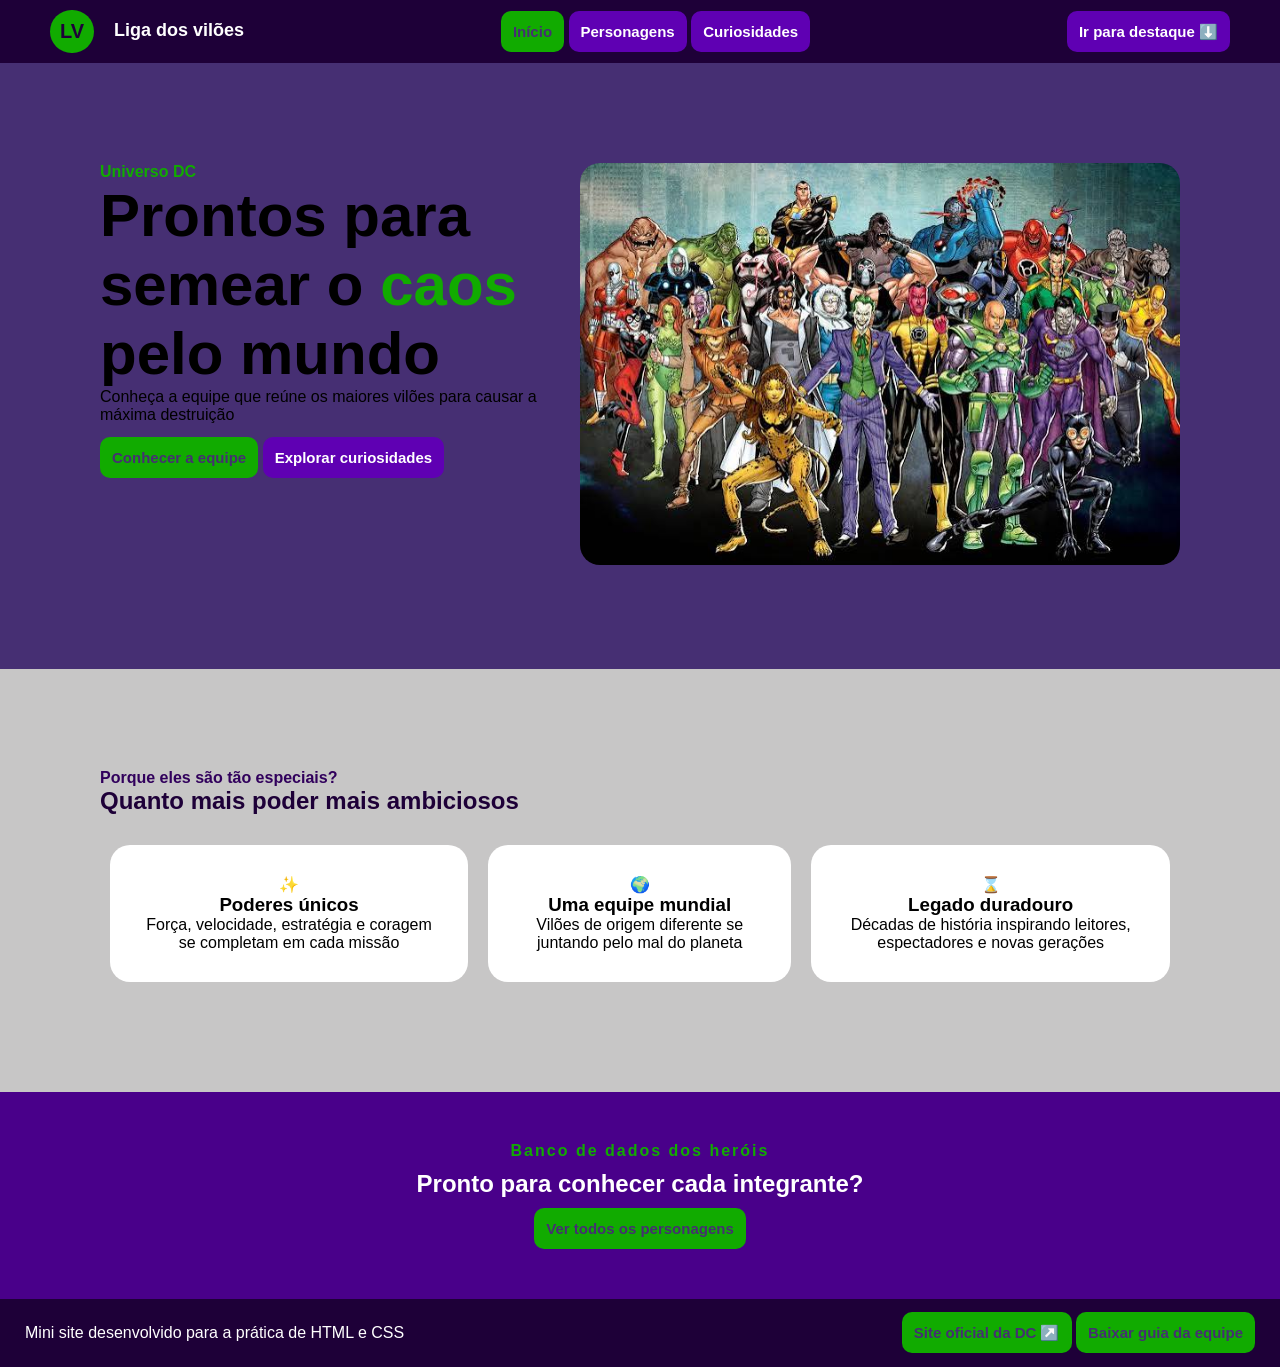
<file: index.html>
<!DOCTYPE html>
<html lang="pt-br">
    <head>
        <meta charset="UTF-8">
        <link rel="stylesheet" href="css/style.css">
        <title>Liga dos vilões</title>
    </head>
    <body>
        <header>
            <section id="titulo_header">
                <p><strong>LV</strong></p>
                <h1>Liga dos vilões</h1>
            </section>
            <section id="opcoes_header">
                <a href="index.html" class="botao_verde">Início</a>
                <a href="pages/personagens.html" class="botao_claro">Personagens</a>
                <a href="pages/curiosidades.html" class="botao_claro">Curiosidades</a>
            </section>
            <section>
                <a href="#main3" class="botao_claro">Ir para destaque ⬇️</a>
            </section>
        </header>
        <main>
            <section id="main1">
                <section id="texto_main1">
                    <article>
                        <p><strong><span class="verde">Universo DC</span></strong></p>
                        <h2><strong>Prontos para semear o <span class="verde">caos</span> pelo mundo</strong></h2>
                        <p>Conheça a equipe que reúne os maiores vilões para causar a máxima destruição</p>
                    </article>
                    <article id="opcoes_main">
                        <a href="pages/personagens.html" class="botao_verde">Conhecer a equipe</a>
                        <a href="pages/curiosidades.html" class="botao_claro">Explorar curiosidades</a>
                    </article>
                </section>
                <section>
                    <img src="assets/img/viloes.png" alt="Imagem dos viloes">
                </section>
            </section>
            <section id="main2">
                <section id="main2_titulo">
                    <p><strong>Porque eles são tão especiais?</strong></p>
                    <h2>Quanto mais poder mais ambiciosos</h2>
                </section>
                <section id="quadrados">
                    <article>
                        <p>✨</p>
                        <h3><strong>Poderes únicos</strong></h3>
                        <p>Força, velocidade, estratégia e coragem se completam em cada missão</p>
                    </article>
                    <article>
                        <p>🌍</p>
                        <h3><strong>Uma equipe mundial</strong></h3>
                        <p>Vilões de origem diferente se juntando pelo mal do planeta</p>
                    </article>
                    <article>
                        <p>⌛</p>
                        <h3><strong>Legado duradouro</strong></h3>
                        <p>Décadas de história inspirando leitores, espectadores e novas gerações</p>
                    </article>
                </section>
            </section>
            <section id="main3">
                <p class="verde"><strong>Banco de dados dos heróis</strong></p>
                <h2>Pronto para conhecer cada integrante?</h2>
                <a href="pages/personagens.html" class="botao_verde">Ver todos os personagens</a>
            </section>
        </main>
        <footer>
            <section>
                <p>Mini site desenvolvido para a prática de HTML e CSS</p>
            </section>
            <section>
                <a href="https://www.dc.com/" target="_blank" class="botao_verde">Site oficial da DC ↗️</a>
                <a href="assets/files/guia.txt" download class="botao_verde">Baixar guia da equipe</a>
            </section>
        </footer>
    </body>
</html>
</file>
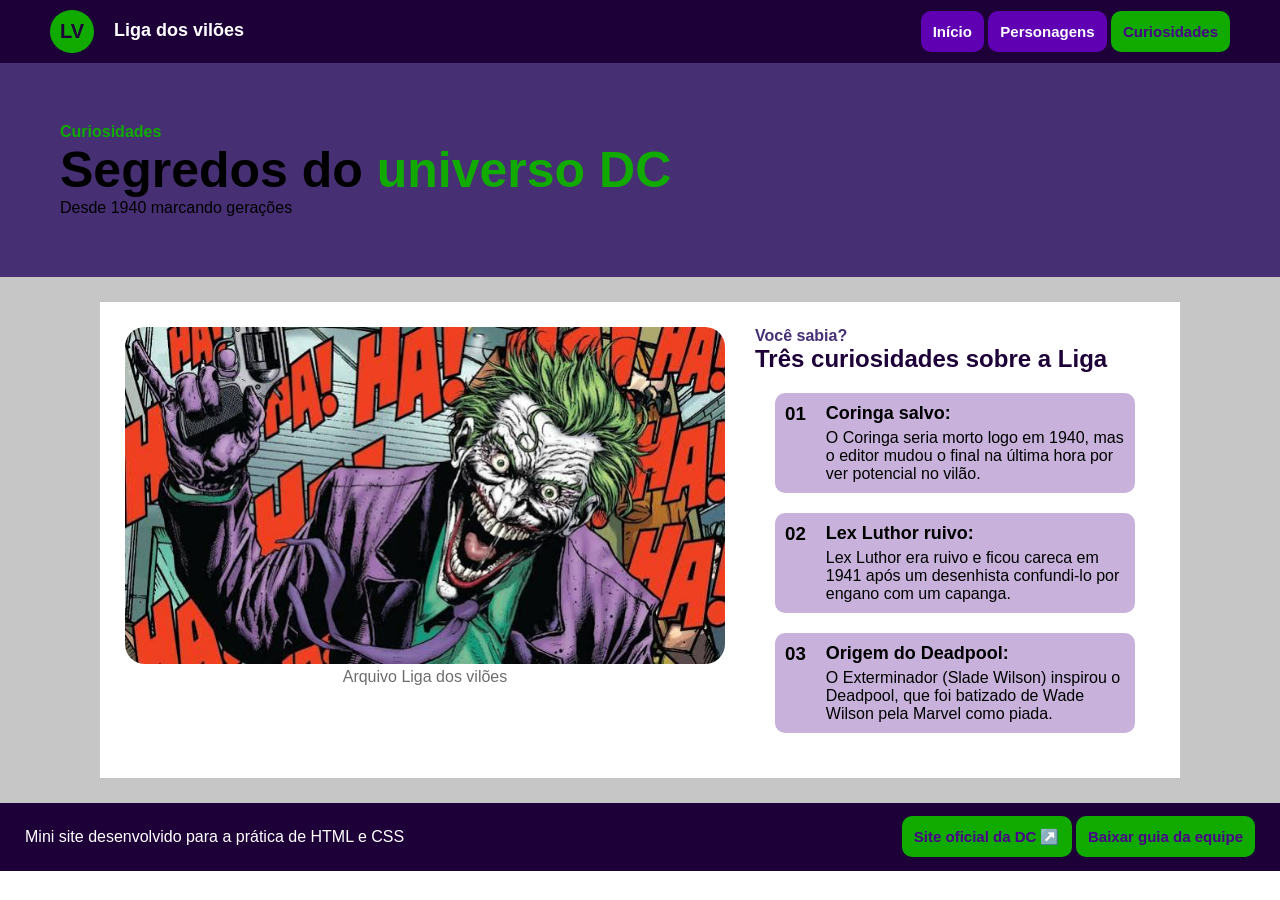
<file: pages/curiosidades.html>
<!DOCTYPE html>
<html lang="pt-br">
<head>
    <meta charset="UTF-8">
    <link rel="stylesheet" href="../css/curiosidades.css">
    <title>Personagens</title>
</head>
<body>
    <header>
        <section id="titulo_header">
            <p><strong>LV</strong></p>
            <h1>Liga dos vilões</h1>
        </section>
        <section id="opcoes_header">
            <a href="../index.html" class="botao_claro">Início</a>
            <a href="personagens.html" class="botao_claro">Personagens</a>
            <a href="curiosidades.html" class="botao_verde">Curiosidades</a>
        </section>
    </header>
    <main>
        <section id="descricao_curiosidades">
            <article>
                <p><strong><span class="verde">Curiosidades</span></strong></p>
                <h2><strong>Segredos do <span class="verde"> universo DC</span></strong></h2>
                <p>Desde 1940 marcando gerações</p>
            </article>
        </section>
        <section id="tela_curiosidades_margem">
            <section id="tela_curiosidades">
                <section id="section_imagem">
                    <img src="../assets/img/coringa2.png" alt="imagem do coringa">
                    <p>Arquivo Liga dos vilões</p>
                </section>
                <section>
                    <article id="tela_curiosidades_titulo">
                        <p><strong>Você sabia?</strong></p>
                        <h2>Três curiosidades sobre a Liga</h2>
                    </article>
                    <article>
                        <article class="curiosidade">
                            <h3>01</h3>
                            <article>
                                <h4>Coringa salvo:</h4>
                                <p>O Coringa seria morto logo em 1940, mas o editor mudou o final na última hora por ver potencial no vilão.</p>
                            </article>
                        </article>
                        <article class="curiosidade">
                            <h3>02</h3>
                            <article>
                                <h4>Lex Luthor ruivo:</h4>
                                <p>Lex Luthor era ruivo e ficou careca em 1941 após um desenhista confundi-lo por engano com um capanga.</p>
                            </article>
                        </article>
                        <article class="curiosidade">
                            <h3>03</h3>
                            <article>
                                <h4>Origem do Deadpool: </h4>
                                <p>O Exterminador (Slade Wilson) inspirou o Deadpool, que foi batizado de Wade Wilson pela Marvel como piada.</p>
                            </article>
                        </article>
                    </article>
                </section>
            </section>
        </section>
    </main>
    <footer>
        <section>
            <p>Mini site desenvolvido para a prática de HTML e CSS</p>
        </section>
        <section>
            <a href="https://www.dc.com/" target="_blank" class="botao_verde">Site oficial da DC ↗️</a>
            <a href="../assets/files/guia.txt" download class="botao_verde">Baixar guia da equipe</a>
        </section>
    </footer>
</body>
</html>
</file>
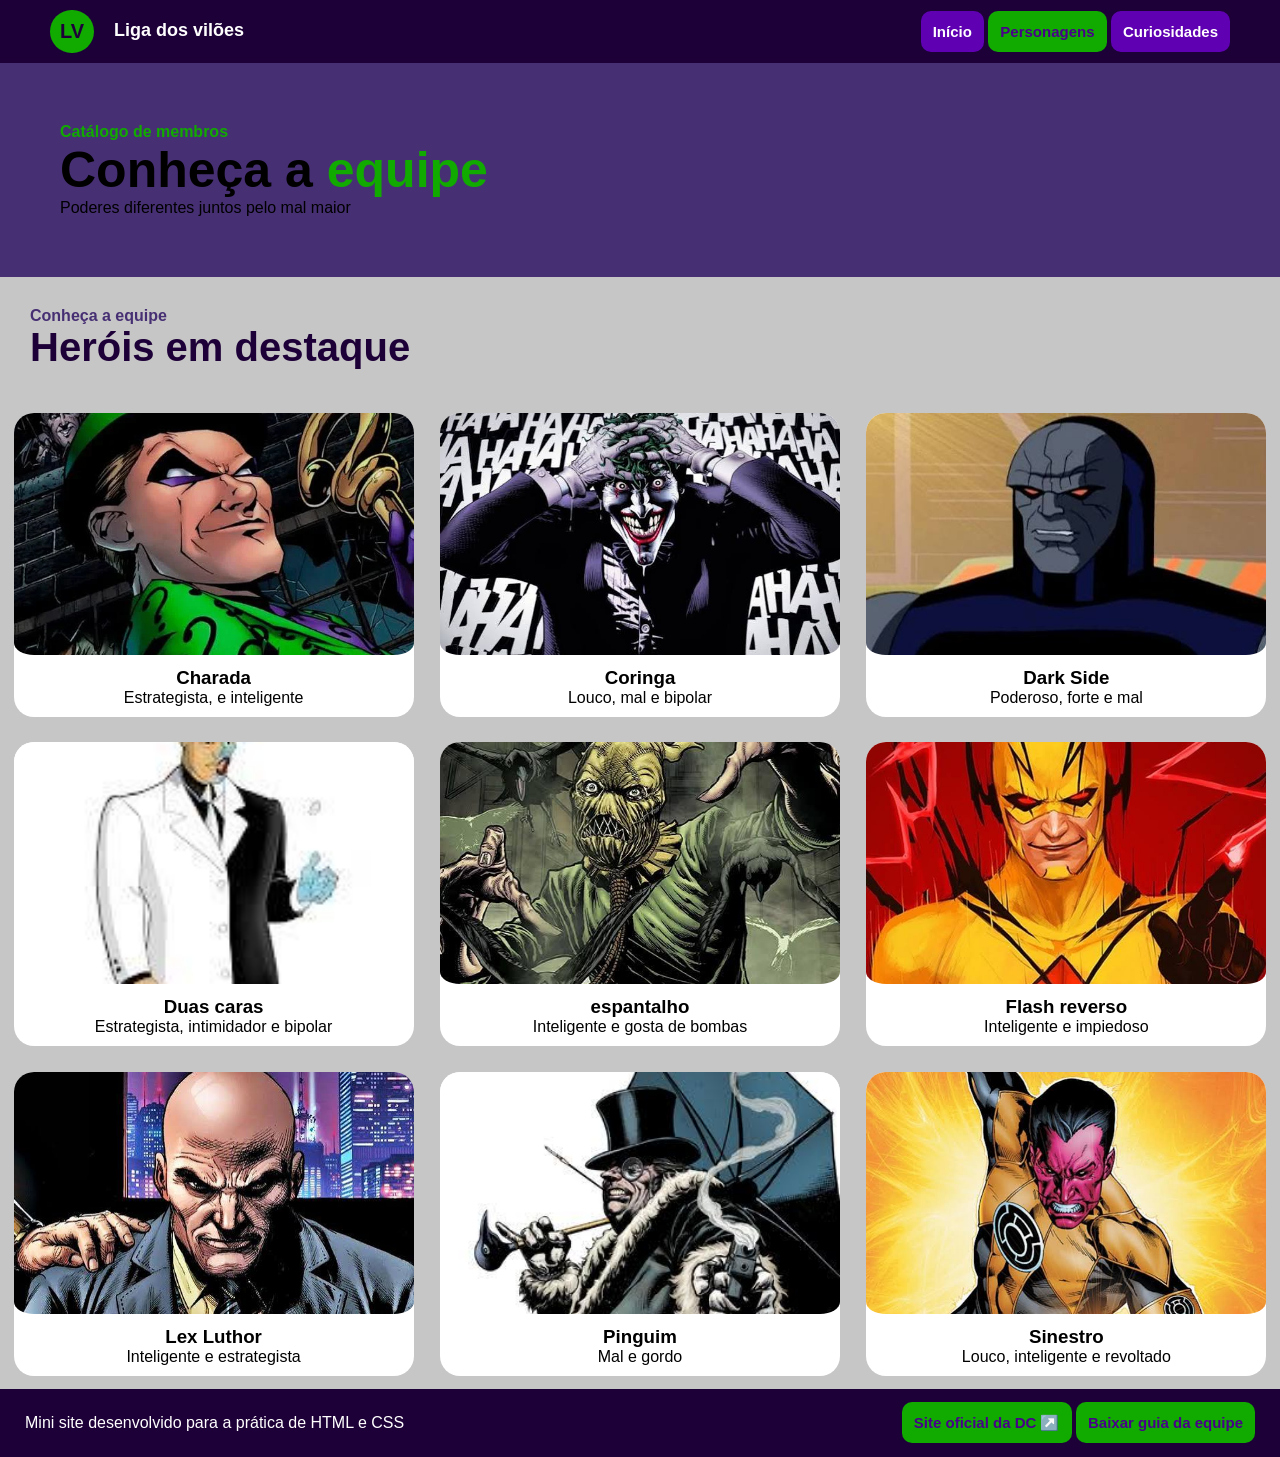
<file: pages/personagens.html>
<!DOCTYPE html>
<html lang="pt-br">
<head>
    <meta charset="UTF-8">
    <link rel="stylesheet" href="../css/personagens.css">
    <title>Personagens</title>
</head>
<body>
    <header>
        <section id="titulo_header">
            <p><strong>LV</strong></p>
            <h1>Liga dos vilões</h1>
        </section>
        <section id="opcoes_header">
            <a href="../index.html" class="botao_claro">Início</a>
            <a href="personagens.html" class="botao_verde">Personagens</a>
            <a href="curiosidades.html" class="botao_claro">Curiosidades</a>
        </section>
    </header>
    <main>
        <section id="descricao_personagens">
                    <article>
                        <p><strong><span class="verde">Catálogo de membros</span></strong></p>
                        <h2><strong>Conheça a <span class="verde">equipe</span></strong></h2>
                        <p>Poderes diferentes juntos pelo mal maior</p>
                    </article>
                </section>
        <section id="galeria">
            <section id="titulo_galeria">
                <p><strong><span class="destaque">Conheça a equipe</span></strong></p>
                <h2>Heróis em destaque</h2>
            </section>
            <section id="img-galeria">
                <article id="card">
                    <img src="../assets/img/charada.png" alt="imagem charada">
                    <h3>Charada</h3>
                    <p>Estrategista, e inteligente</p>
                </article>
                <article id="card">
                    <img src="../assets/img/coringa.png" alt="imagem coringa">
                    <h3>Coringa</h3>
                    <p>Louco, mal e bipolar</p>
                </article>
                <article id="card">
                    <img src="../assets/img/darkside.png" alt="imagem darkside">
                    <h3>Dark Side</h3>
                    <p>Poderoso, forte e mal</p>
                </article>
                <article id="card">
                    <img src="../assets/img/duasCaras.png" alt="imagem duas caras">
                    <h3>Duas caras</h3>
                    <p>Estrategista, intimidador e bipolar</p>
                </article>
                <article id="card">
                    <img src="../assets/img/espantalho.png" alt="imagem  espantalho">
                    <h3>espantalho</h3>
                    <p>Inteligente e gosta de bombas</p>
                </article>
                <article id="card">
                    <img src="../assets/img/flash.png" alt="imagem flash reverso">
                    <h3>Flash reverso</h3>
                    <p>Inteligente e impiedoso</p>
                </article>
                <article id="card">
                    <img src="../assets/img/luthor.png" alt="imagem Lex Luthor">
                    <h3>Lex Luthor</h3>
                    <p>Inteligente e estrategista</p>
                </article>
                <article id="card">
                    <img src="../assets/img/pinguim.png" alt="imagem pinguim">
                    <h3>Pinguim</h3>
                    <p>Mal e gordo</p>
                </article>
                <article id="card">
                    <img src="../assets/img/sinestro.png" alt="imagem Sinestro">
                    <h3>Sinestro</h3>
                    <p>Louco, inteligente e revoltado</p>
                </article>
            </section>
        </section>
    </main>
    <footer>
        <section>
            <p>Mini site desenvolvido para a prática de HTML e CSS</p>
        </section>
        <section>
            <a href="https://www.dc.com/" target="_blank" class="botao_verde">Site oficial da DC ↗️</a>
            <a href="../assets/files/guia.txt" download class="botao_verde">Baixar guia da equipe</a>
        </section>
    </footer>
</body>
</html>
</file>
<file: css/style.css>
* {
    margin: 0;
    padding: 0;
    box-sizing: border-box;
    font-family: 'inter', sans-serif;
}

header {
    display: flex;
    flex-direction: row;
    align-items: center;
    background-color: #1E0038;
    justify-content: space-between;
    padding: 10px;
    padding-left: 50px;
    padding-right: 50px;
    color: white;
}

header h1 {
    font-size: 18px;
    padding-top: 10px;
}

#titulo_header {
    display: flex;
    gap: 20px;
}

#titulo_header p {
    background-color: rgb(17, 171, 0);
    color: #1E0038;
    font-size: 20px;
    padding: 10px;
    border-radius: 100px
}

#main1 {
    background-color: #462f73;
    padding: 100px;
    display: flex;
    justify-content:space-between;
}

#main1 h2 {
    font-size: 60px;
}
#main1 img {
    width: 600px;
    border-radius: 20px;
}

#opcoes_main {
    margin-top: 25px;
    border-radius: 100px;
}

#main2 {
    padding: 100px;
    background-color: #c7c6c6;
}

#main2_titulo h2{
    color: #1E0038;
}

#main2_titulo p{
    color: #31005C;
}

#quadrados {
    display: flex;
    justify-content: space-between;
    margin-top: 20px
}

#quadrados article {
    background-color: white;
    padding: 30px;
    margin: 10px;
    text-align: center;
    border-radius: 20px;
}

.botao_verde {
    text-decoration: none;
    background-color:rgb(17, 171, 0);
    padding: 12px;
    border-radius: 10px;
    font-weight: bold;
    font-size: 15px;
    color: #462f73;
}

.botao_claro {
    text-decoration: none;
    background-color: #5F00B3;
    padding: 12px;
    color: white;
    border-radius: 10px;
    font-weight: bold;
    font-size: 15px;
}

.verde {
    color: rgb(17, 171, 0);
}

#main3 {
    background-color: #49008A;
    display: flex;
    flex-direction: column;
    align-items: center;
    padding: 50px;
}

#main3 h2 {
    color: white;
    margin-bottom: 10px;
    margin-top: 10px
}

#main3 p {
    letter-spacing: 2px;
}

footer {
    background-color: #1E0038;
    display: flex;
    justify-content: space-between;
    padding: 25px;
    color: white
}
</file>
<file: css/curiosidades.css>
* {
    margin: 0;
    padding: 0;
    box-sizing: border-box;
    font-family: 'inter', sans-serif;
}

header {
    display: flex;
    flex-direction: row;
    align-items: center;
    background-color: #1E0038;
    justify-content: space-between;
    padding: 10px;
    padding-left: 50px;
    padding-right: 50px;
    color: white;
}

header h1 {
    font-size: 18px;
    padding-top: 10px;
}

#titulo_header {
    display: flex;
    gap: 20px;
}

#titulo_header p {
    background-color: rgb(17, 171, 0);
    color: #1E0038;
    font-size: 20px;
    padding: 10px;
    border-radius: 100px
}

#descricao_curiosidades {
    background-color: #462f73;
    padding: 60px
}

#descricao_curiosidades h2 {
    font-size: 50px;
}

#tela_curiosidades {
    display: flex;
    justify-content: space-between;
    gap: 30px;
    padding: 25px;
    background-color: white;
}

#tela_curiosidades_margem {
    background-color: #c7c6c6;
    padding: 25px;
    padding-left: 100px;
    padding-right: 100px;
}

#tela_curiosidades img {
    width: 600px;
    border-radius: 20px;
}

#section_imagem p {
    color: #01010193;
    text-align: center;
}

#tela_curiosidades_titulo h2 {
    color: #1E0038;
}

#tela_curiosidades_titulo p {
    color: #462f73;
}


.curiosidade {
    background-color: #4a008a4d;
    border-radius: 10px;
    padding: 10px;
    display: flex;
    flex-direction: row;
    margin: 20px;
    gap: 20px;
}

.curiosidade h4 {
    font-size: 18px;
    margin-bottom: 5px;
}


footer {
    background-color: #1E0038;
    display: flex;
    justify-content: space-between;
    padding: 25px;
    color: white
}

.botao_verde {
    text-decoration: none;
    background-color:rgb(17, 171, 0);
    padding: 12px;
    border-radius: 10px;
    font-weight: bold;
    font-size: 15px;
    color:#49008A
}

.botao_claro {
    text-decoration: none;
    background-color: #5F00B3;
    padding: 12px;
    color: white;
    border-radius: 10px;
    font-weight: bold;
    font-size: 15px;
}

.verde {
    color: rgb(17, 171, 0);
}
</file>
<file: css/personagens.css>
* {
    margin: 0;
    padding: 0;
    box-sizing: border-box;
    font-family: 'inter', sans-serif;
}

header {
    display: flex;
    flex-direction: row;
    align-items: center;
    background-color: #1E0038;
    justify-content: space-between;
    padding: 10px;
    padding-left: 50px;
    padding-right: 50px;
    color: white;
}

header h1 {
    font-size: 18px;
    padding-top: 10px;
}

#titulo_header {
    display: flex;
    gap: 20px;
}

#titulo_header p {
    background-color: rgb(17, 171, 0);
    color: #1E0038;
    font-size: 20px;
    padding: 10px;
    border-radius: 100px
}

#descricao_personagens {
    background-color: #462f73;
    padding: 60px
}

#descricao_personagens h2 {
    font-size: 50px;
}

#galeria {
    background-color: #c7c6c6;
}

#titulo_galeria {
    padding: 30px;
    color:#462f73;
}

#titulo_galeria h2 {
    font-size: 40px;
    color: #1E0038;
}


#img-galeria {
    display: flex;
    flex-wrap: wrap;
    justify-content: space-evenly;
}



#card {
    background-color: #ffffff;
    margin: 1%;
    text-align: center;
    padding-bottom: 10px;
    border-radius: 20px;
}

#card img {
    width: 400px;
    height: 250px;
    padding-bottom: 2%;
    border-radius: 20px;
    object-fit: cover;
}



footer {
    background-color: #1E0038;
    display: flex;
    justify-content: space-between;
    padding: 25px;
    color: white
}

.botao_verde {
    text-decoration: none;
    background-color:rgb(17, 171, 0);
    padding: 12px;
    border-radius: 10px;
    font-weight: bold;
    font-size: 15px;
    color:#49008A
}

.botao_claro {
    text-decoration: none;
    background-color: #5F00B3;
    padding: 12px;
    color: white;
    border-radius: 10px;
    font-weight: bold;
    font-size: 15px;
}

.verde {
    color: rgb(17, 171, 0);
}
</file>
